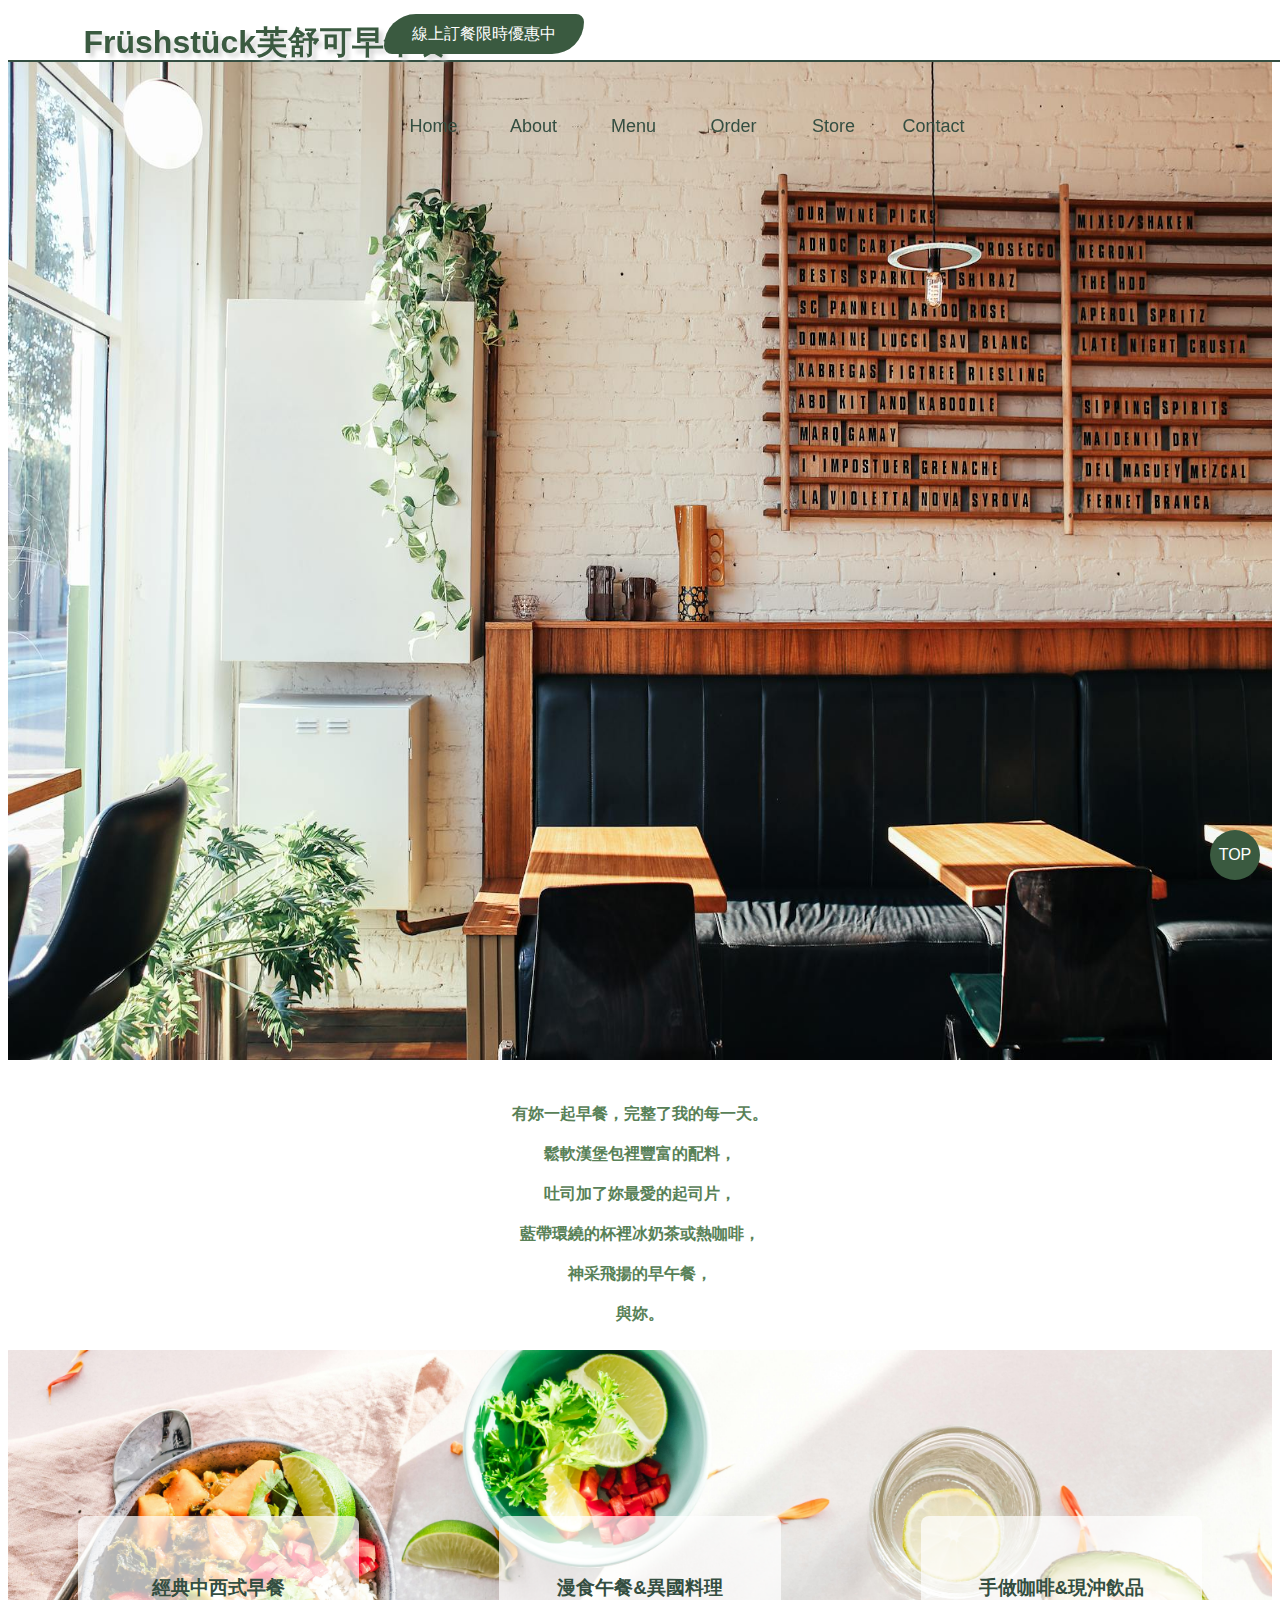
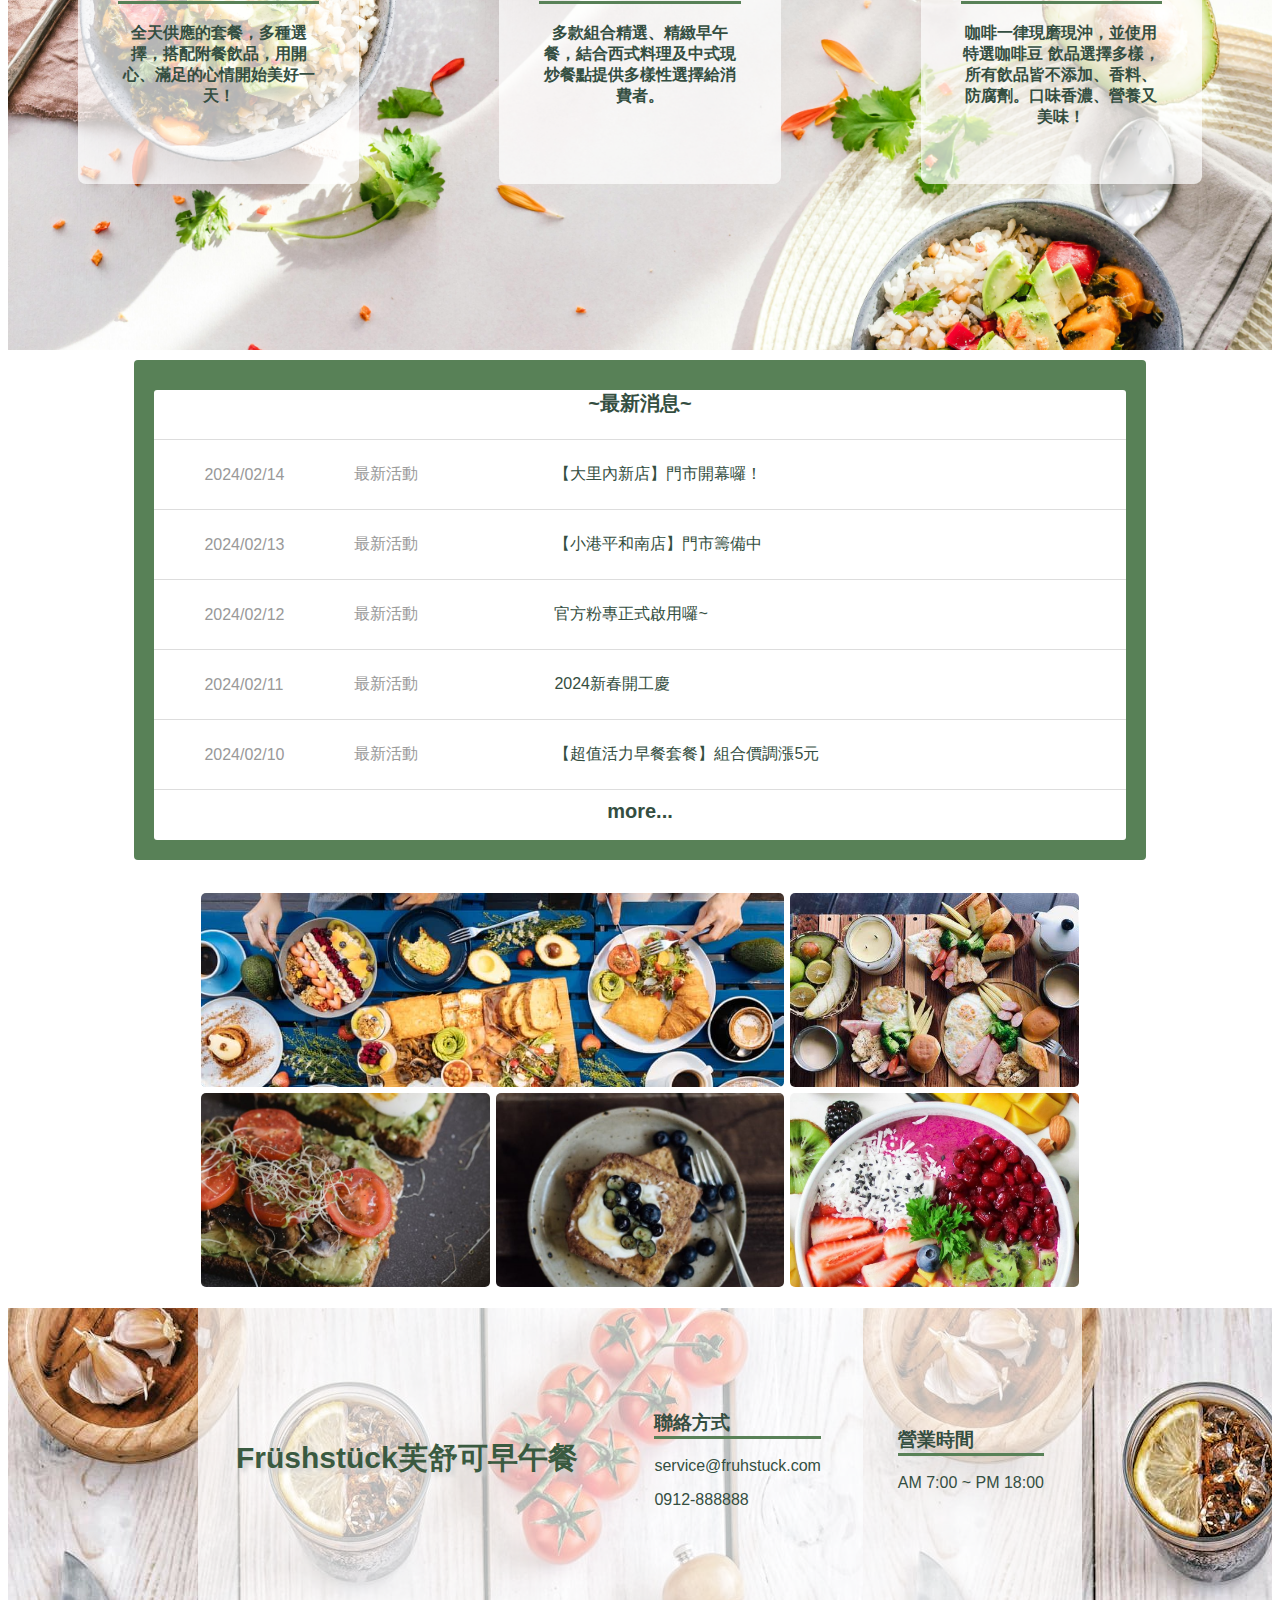
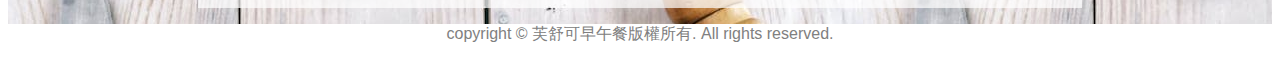
<file: index.html>
<!DOCTYPE html>
<html lang="en">

<head>
    <meta charset="UTF-8">
    <meta name="viewport" content="width=device-width, initial-scale=1.0">
    <title>首頁|Früshstück芙舒可早午餐</title>
    <link rel="stylesheet" href="css/style.css">
    <link rel="stylesheet" href="css/index-style.css">
    <link rel="stylesheet" href="https://fontawesome.com/icons">
    <link rel="stylesheet" href="https://cdnjs.cloudflare.com/ajax/libs/font-awesome/6.5.1/css/all.min.css"
        integrity="sha512-DTOQO9RWCH3ppGqcWaEA1BIZOC6xxalwEsw9c2QQeAIftl+Vegovlnee1c9QX4TctnWMn13TZye+giMm8e2LwA=="
        crossorigin="anonymous" referrerpolicy="no-referrer" />

    <style>



    </style>
</head>

<body>
    <!-- 頁首 -->
    <div class="fixed">
        <header>
            <nav class="container">
                <!-- 要放logo圖 -->
                <h1 class="float-left example">
                    <a href="index.html" class="logocolor">Früshstück芙舒可早午餐</a>
                </h1>
                <!-- 導航目錄 -->
                <div class="float-left left">
                    <ul>
                        <li><a href="index.html" class="col344e41">Home</a></li>
                        <li><a href="about.html" class="col344e41">About</a></li>
                        <li><a href="menu.html" class="col344e41">Menu</a></li>
                        <li><a href="order.html" class="col344e41">Order</a></li>
                        <li><a href="store.html" class="col344e41">Store</a></li>
                        <li><a href="contact.html" class="col344e41">Contact</a></li>
                    </ul>
                </div>
            </nav>
            <!-- 右上側 會員 購物車-->
            <div class="topright">

                <div class="carticon">
                    <!-- 購物車按鈕 -->
                    <button onclick="openNav()"><i class="fa-solid fa-cart-shopping"></i></button>
                </div>
                <div class="usericon">
                    <!-- 會員登入按鈕 -->
                    <button onclick="document.getElementById('id01').style.display='block'"><i
                            class="fa-solid fa-user"></i></button>
                </div>

            </div>
        </header>
    </div>

    <!-- 購物車左側欄 -->
    <div id="mySidenav" class="sidenav">
        <a href="javascript:void(0)" class="closebtn" onclick="closeNav()">&times;</a>
        <div style="color: white;">購物車是空的</div>

    </div>

    <!--超大 圖片 -->
    <div class="topimg">
        <!-- Slideshow container 圖片輪播-->
        <div class="slideshow-container">

            <!-- Full-width images with number and caption text -->
            <div class="mySlides fade">

                <img src="img/index-store.jpg" alt="index-store" width="100%" height="1000px" class="imgtransition">

            </div>

            <div class="mySlides fade">

                <img src="img/index-store01.jpg" alt="index-store" width="100%" height="1000px" class="imgtransition">

            </div>

            <div class="mySlides fade">

                <img src="img/index03.png" alt="ndex-store" width="100%" height="1000px" class="imgtransition">

            </div>

        </div>
        <br>




    </div>

    <!-- 內文 -->
    <div class="main">

        <!-- 文字標語 -->
        <div>
            <p id="new_text" class="midtext">有妳一起早餐，完整了我的每一天。
                <br>
                鬆軟漢堡包裡豐富的配料，
                <br>
                吐司加了妳最愛的起司片，
                <br>
                藍帶環繞的杯裡冰奶茶或熱咖啡，
                <br>
                神采飛揚的早午餐，
                <br>與妳。
            </p>
        </div>
        


        <!-- 品牌特色介紹 -->
        <div class="midbigsquare">
            <div class="midsquare">
                <div class="midsq">
                    <h3>經典中西式早餐</h3>
                    <p>全天供應的套餐，多種選擇，搭配附餐飲品，用開心、滿足的心情開始美好一天！</p>
                </div>
                <div class="midsq">
                    <h3>漫食午餐&異國料理</h3>
                    <p>多款組合精選、精緻早午餐，結合西式料理及中式現炒餐點提供多樣性選擇給消費者。</p>
                </div>
                <div class="midsq">
                    <h3>手做咖啡&現沖飲品</h3>
                    <p>咖啡一律現磨現沖，並使用特選咖啡豆

                        飲品選擇多樣，所有飲品皆不添加、香料、防腐劑。口味香濃、營養又美味！</p>
                </div>
            </div>
        </div>
        <!-- 回到首頁 固定定位 -->
        <a href="#" class="pagetop">TOP</a>

        <a href="order.html" class="pagetop2">線上訂餐限時優惠中</a>


        <!-- 最新消息 -->
        <div class="container news">
            <div class="new">

                <div class="titleRegion">
                    <p>~最新消息~</p>
                </div>
                <div class="infoRegion">

                    <div class="infoItem">
                        <a href="#">
                            <div class="date">2024/02/14</div>
                            <div class="type">最新活動</div>
                            <div class="newstext">【大里內新店】門市開幕囉！</div>
                        </a>
                    </div>
                    <div class="infoItem">
                        <a href="#">
                            <div class="date">2024/02/13</div>
                            <div class="type">最新活動</div>
                            <div class="newstext">【小港平和南店】門市籌備中</div>
                        </a>
                    </div>
                    <div class="infoItem">
                        <a href="#">
                            <div class="date">2024/02/12</div>
                            <div class="type">最新活動</div>
                            <div class="newstext">官方粉專正式啟用囉~</div>
                        </a>
                    </div>
                    <div class="infoItem">
                        <a href="#">
                            <div class="date">2024/02/11</div>
                            <div class="type">最新活動</div>
                            <div class="newstext">2024新春開工慶</div>
                        </a>
                    </div>
                    <div class="infoItem">
                        <a href="#">
                            <div class="date">2024/02/10</div>
                            <div class="type">最新活動</div>
                            <div class="newstext">【超值活力早餐套餐】組合價調漲5元</div>
                        </a>
                    </div>
                    <div class="titleEnd">
                        <a href="">more...</a>
                    </div>
                </div>
            </div>
        </div>

        <!-- 人氣產品 -->


        <!-- grid  方方區塊  -->
        <div class="grid">
            <a href="order.html" class="gridsize item1">
                <div class="gridborder">
                    <div>線上訂餐</div>
                </div>
            </a>
            <a href="about.html" class="gridsize item2">
                <div class="gridborder">
                    <div>品牌起源</div>
                </div>
            </a>

            <a href="menu.html" class="gridsize item3">
                <div class="gridborder">
                    <div>餐點介紹</div>
                </div>
            </a>

            <a href="store.html" class="gridsize item4">
                <div class="gridborder">
                    <div>門市資訊</div>
                </div>
            </a>
            <a href="contact.html" class="gridsize item5">
                <div class="gridborder">
                    <div>聯絡表單</div>
                </div>
            </a>

        </div>


    </div>

    <br>

    <!-- 購物車彈出視窗 左側欄 -->
    <script>
        function openNav() {
            document.getElementById("mySidenav").style.width = "250px";
        }

        function closeNav() {
            document.getElementById("mySidenav").style.width = "0";
        }
    </script>


    <!-- The Modal 會員登入介面-->
    <div id="id01" class="modal">
        <span onclick="document.getElementById('id01').style.display='none'" class="close"
            title="Close Modal">&times;</span>

        <!-- Modal Content 會員登入內文-->
        <form class="modal-content animate" action="">
            <div class="imgcontainer">
                <div class="imgcircle">登入</div>
            </div>

            <div class="container">
                <label for="uname"><b>會員帳號</b></label>
                <input type="text" id="uname" placeholder="輸入帳號" name="uname" required>
                <div id="unameError" style="color: red; font-size: smaller;"></div><!-- 紅字提示 -->
                <br>
                <label for="psw"><b>會員密碼</b></label>
                <input type="password" id="psw" placeholder="輸入密碼" name="psw" required>
                <div id="pswError" style="color: red; font-size: smaller;" ></div><!-- 紅字提示 -->
                <br>
                <label>
                    <input type="checkbox" checked="checked" name="remember"> 記住我
                </label>

            </div>

            <div class="container btuser">

                <span class="psw">
                    <a href="#" style="color: #3a5a40;">忘記密碼</a>
                    <a href="sign.html" style="color: #3a5a40;">註冊會員</a>
                </span>
                
                <div class="btuserflex">
                    <button type="submit" id="loginButton">登入</button>
                </div>

            </div>
        </form>
    </div>
    <script src="login.js"></script>




    <!-- Slideshow 首頁 自動輪播圖片-->
    <script>
        let slideIndex = 0;//宣告 輪播編號
        showSlides();//呼叫 自動輪播圖片 方法

        function showSlides() {
            let i;
            let slides = document.getElementsByClassName("mySlides");//取得圖片
            for (i = 0; i < slides.length; i++) {//取得圖片有3張 [0] [1] [2]
                slides[i].style.display = "none"; //圖片隱藏
            }
            slideIndex++;//輪播編號增加

            if (slideIndex > slides.length) {
                slideIndex = 1
            }

            slides[slideIndex - 1].style.display = "block";
            setTimeout(showSlides, 4000); // Change image every 2 seconds
        }
    </script>

    <!-- 頁尾 -->
    <footer>
        <!-- 分成四欄 -->
        <div class="bt-flex">
            <!-- 放LOGO圖連結 -->
            <div>
                <a href="index.html" class="logocolor logosize">Früshstück芙舒可早午餐</a>
            </div>


            <!-- 聯絡方式 信箱電話連結 -->
            <div>
                <h3 class="col344e41">聯絡方式</h3>
                <ul>
                    <li>

                        <p class="col344e41"><i class="fa-solid fa-envelope"></i> service@fruhstuck.com</p>
                    </li>
                    <li>
                        <p class="col344e41"><i class="fa-solid fa-square-phone"></i> 0912-888888</p>
                    </li>
                </ul>
            </div>
            <!-- 營業時間 & 社群LOGO圖 連結 -->
            <div>
                <div>
                    <h3 class="col344e41">營業時間</h3>
                    <p class="col344e41"><i class="fa-solid fa-clock"></i> AM 7:00 ~ PM 18:00</p>
                    <a class="fb-icon" href="#"><i class="fa-brands fa-square-facebook"></i></a>
                    <a class="ig-icon" href="#"><i class="fa-brands fa-instagram"></i></a>
                </div>
            </div>
        </div>

        <!-- 版權所有 -->
        <div class="bt-center">
            <p class="colgray">copyright &copy; 芙舒可早午餐版權所有. All rights reserved.</p>
        </div>
    </footer>




</body>

</html>
</file>
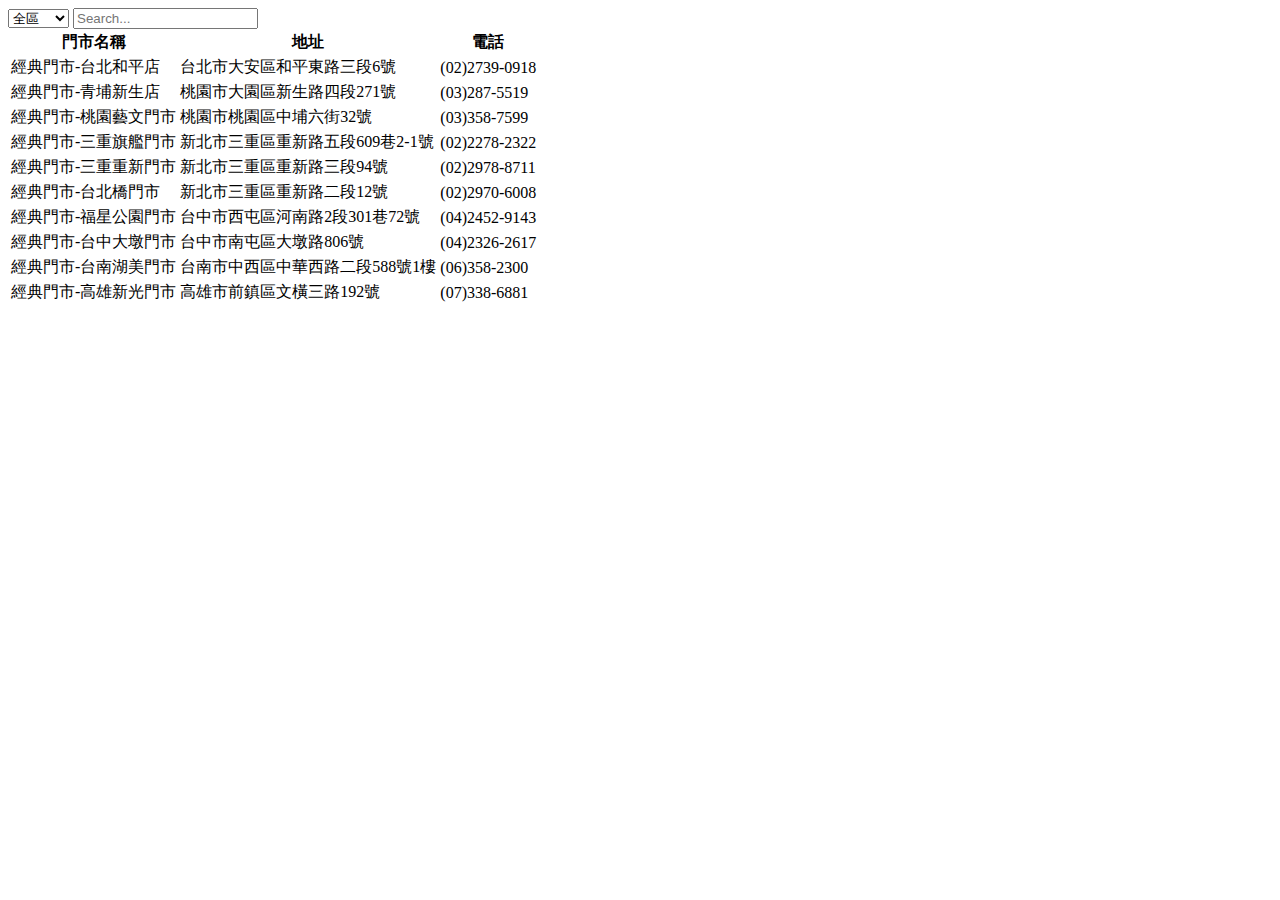
<file: test.html>
<!DOCTYPE html>
<html lang="en">
<head>
  <meta charset="UTF-8">
  <meta name="viewport" content="width=device-width, initial-scale=1.0">
  <script src="https://ajax.googleapis.com/ajax/libs/jquery/3.7.1/jquery.min.js"></script>
  <title>Document</title>
</head>
<body>
  <div class="city">
    <select name="cityse" id="cityse">
        <option value="all">全區</option>
        <option value="new-taipei">新北市</option>
        <option value="taipei">台北市</option>
        <option value="taoyuan">桃園市</option>
        <option value="taichung">台中市</option>
        <option value="tainan">台南市</option>
        <option value="kaohsiung">高雄市</option>
    </select>
    <input type="text" id="city-search" placeholder="Search...">
</div>
<table class="list">
    <thead>
        <tr>
            <th class="thcolor">門市名稱</th>
            <th class="thcolor">地址</th>
            <th class="thcolor">電話</th>
        </tr>
    </thead>
    <tbody class="listse">
        <tr data-city="taipei">
            <td>經典門市-台北和平店</td>
            <td>台北市大安區和平東路三段6號</td>
            <td>(02)2739-0918</td>
        </tr>
        <tr data-city="taoyuan">
            <td>經典門市-青埔新生店</td>
            <td>桃園市大園區新生路四段271號</td>
            <td>(03)287-5519</td>
        </tr>
        <tr data-city="taoyuan">
            <td>經典門市-桃園藝文門市</td>
            <td>桃園市桃園區中埔六街32號</td>
            <td>(03)358-7599</td>
        </tr>
        <tr data-city="new-taipei">
            <td>經典門市-三重旗艦門市</td>
            <td>新北市三重區重新路五段609巷2-1號</td>
            <td>(02)2278-2322</td>
        </tr>
        <tr data-city="new-taipei">
            <td>經典門市-三重重新門市</td>
            <td>新北市三重區重新路三段94號</td>
            <td>(02)2978-8711</td>
        </tr>
        <tr data-city="new-taipei">
            <td>經典門市-台北橋門市</td>
            <td>新北市三重區重新路二段12號</td>
            <td>(02)2970-6008</td>
        </tr>
        <tr data-city="taichung">
            <td>經典門市-福星公園門市</td>
            <td>台中市西屯區河南路2段301巷72號</td>
            <td>(04)2452-9143</td>
        </tr>
        <tr data-city="taichung">
            <td>經典門市-台中大墩門市</td>
            <td>台中市南屯區大墩路806號</td>
            <td>(04)2326-2617</td>
        </tr>
        <tr data-city="tainan">
            <td>經典門市-台南湖美門市</td>
            <td>台南市中西區中華西路二段588號1樓</td>
            <td>(06)358-2300</td>
        </tr>
        <tr data-city="kaohsiung">
            <td>經典門市-高雄新光門市</td>
            <td>高雄市前鎮區文橫三路192號</td>
            <td>(07)338-6881</td>
        </tr>
    </tbody>
</table>
<script>
$(document).ready(function () {
    $('#cityse').on('change', function () {
        var selectedCity = $(this).val();
        
        $('tbody.listse tr').each(function () {
            var city = $(this).data('city');
            
            if (selectedCity === 'all' || city === selectedCity) {
                $(this).show();
            } else {
                $(this).hide();
            }
        });
    });
});

$(document).ready(function () {
    $('#city-search').on('input', function () {
        var searchValue = $(this).val().toLowerCase();
        
        $('tbody.listse tr').each(function () {
            var cityName = $(this).data('city').toLowerCase();
            
            if (cityName.indexOf(searchValue) !== -1) {
                $(this).show();
            } else {
                $(this).hide();
            }
        });
    });
});
</script>
</body>
</html>
</file>
<file: css/style.css>
* {
    box-sizing: border-box;
    font-family: sans-serif;
}

.fixed {
    position: fixed;
    background-color: white;
    top: 0;
    z-index: 1;
    width: 100%;
    border-bottom: 2px solid #344e41;

}

.topimg {
    margin-top: 60px;
}


.topright {
    display: flex;
}

.container {
    width: 80%;
    margin: auto;
}

.container::after {
    content: "";
    display: table;
    clear: both;
}

.float-left {
    float: left;
}

/*會員登入*/
.usericon {
    margin-left: 5px;
    margin-top: 25px;
    width: 50px;
    justify-content: center;
    align-items: center;
}

.usericon button {
    color: #344e41;
}

.usericon button:hover {
    color: #a3b18a;
}

.usericon button {
    font-size: 20px;
    border: none;
    background-color: white;
}

.carticon {
    display: flex;
    margin-top: 25px;
    width: 50px;
}

.carticon button {
    font-size: 20px;
    border: none;
    background-color: white;
}

.carticon button {
    color: #344e41;
}

.carticon button:hover {
    color: #a3b18a;
}

ul {
    padding: 0px;
    margin: 0px;
    list-style-type: none;
}

.left {
    height: 50px;
    margin-left: 300px;
}

nav>div>ul>li {
    float: left;
    width: 100px;
    height: 50px;
    margin-top: 7px;

}

nav>div>ul>li:hover {
    background-color: #a3b18a;
}

nav>div>ul>li>a {
    display: block;
    line-height: 65px;
    text-align: center;
    text-decoration: none;
    color: rgb(21, 21, 21);
    font-size: 18px;
}

nav>div>ul>li>a:hover {
    color: white;
}

a {
    text-decoration: none;
}


.bt-flex {
    display: flex;
    justify-content: space-around;
    height: 300px;
    align-items: center;
    width: 70%;
    margin: auto;
    background-color: rgba(255, 255, 255, 0.7)
}


.bt-center {
    text-align: center;
    background-color: white;
}

footer {
    width: 100%;
    background-image: url('../img/product.jpg');




}

.col344e41 {
    color: #344e41;
}

.logocolor {
    color: #3a5a40;
    font-weight: 900;
    text-shadow: 4px 4px 4px lightgray;


}

.example {
    animation-name: logo;
    animation-duration: 1s;

}

@keyframes logo {
    0% {
        transform: scale(1);
    }

    50% {
        transform: scale(1.2);
    }

    100% {
        transform: scale(1);
    }
}


.logocolor:hover {
    text-shadow: 4px 4px 4px grey;
}

.logosize {
    font-size: 30px;
    font-weight: 900;
}

header {
    display: flex;
    height: 60px;
}

.colgray {
    color: gray;
}

.fb-icon {
    color: #4267B2;
    font-size: 30px;
}

.ig-icon {
    color: #E1306C;
    font-size: 30px;

}

.pagetop {
    position: fixed;
    /* 固定定位 */
    display: block;
    /* 塊級元素 */
    right: 20px;
    bottom: 20px;
    width: 50px;
    height: 50px;
    background-color: #3a5a40;
    text-align: center;
    line-height: 50px;
    /*行高*/
    color: white;
    text-decoration: none;
    border-radius: 50%;

}

.pagetop2 {
    position: fixed;
    /* 固定定位 */
    display: block;
    /* 塊級元素 */
    left: 30%;
    top: 14px;
    width: 200px;
    height: 40px;
    background-color: #3a5a40;
    text-align: center;
    line-height: 40px;
    /*行高*/
    color: white;
    text-decoration: none;
    animation-name: page;
    animation-duration: 10s;
    border-radius: 40px 10px 40px 10px;
    z-index: 2;
}

@keyframes page {
    0% {
        left: 0px;
        top: 100px;
    }

    75% {
        left: 30%;
        top: 100px
    }

    100% {
        left: 30%;
        top: 14px;
    }
}

* {
    box-sizing: border-box;
}

.middle {
    display: flex;

    width: 100%;
}
.sucessfulModal{
    height: 100%;
    width: 0;
    position: fixed;
    z-index: 1;
    top: 0;
    left: 50%;
    background-color: #f3f6ee;
    overflow-x: hidden;
    transition: 0.5s;

}
.sucessfulContent{
    width: 30%;
    margin: auto;
    background-color: #fefefe;
}

/* The Modal (background) */
.modal {
    display: none;
    /* Hidden by default */
    position: fixed;
    /* Stay in place */
    z-index: 1;
    /* Sit on top */
    top: 0;
    left: 0;
    width: 100%;
    height: 100%;
    /* Full width */
    /* Full height */
    overflow: auto;
    /* Enable scroll if needed */

    /* Fallback color */
    background-color: rgba(0, 0, 0, 0.4);
    /* Black w/ opacity */
    padding-top: 60px;
}

/* Modal Content/Box */
.modal-content {
    background-color: #fefefe;
    margin: 5px auto;
    /* 15% from the top and centered */
    border: 3px solid #888;
    width: 40%;
    border-radius: 10px;
    /* Could be more or less, depending on screen size */
}

/* The Close Button */
.close {
    /* Position it in the top right corner outside of the modal */
    position: absolute;
    right: 25px;
    top: 0;
    color: #000;
    font-size: 35px;
    font-weight: bold;
}

/* Close button on hover */
.close:hover,
.close:focus {
    color: red;
    cursor: pointer;
}

/* Add Zoom Animation */
.animate {
    -webkit-animation: animatezoom 0.6s;
    animation: animatezoom 0.6s
}

@-webkit-keyframes animatezoom {
    from {
        -webkit-transform: scale(0)
    }

    to {
        -webkit-transform: scale(1)
    }
}

@keyframes animatezoom {
    from {
        transform: scale(0)
    }

    to {
        transform: scale(1)
    }
}

.imgcontainer {
    display: flex;
    justify-content: center;
    margin: 20px;
}

.imgcircle {
    width: 50px;
    height: 50px;
    background-color: #56855f;
    border-radius: 50%;
    text-align: center;
    line-height: 50px;
    color: white;
}

.container input[type="text"],
.container input[type="password"] {
    width: 100%;
    padding: 10px 8px;
    border: 1px solid #588157;
    border-radius: 4px;
    margin-bottom: 5px;
}

.btuserflex button {
    border: none;
    background-color: #588157;
    padding: 5px;
    width: 100%;
    border-radius: 4px;
    color: white;
    cursor: pointer;
    margin-top: 10px;
    font-size: 18px;
}

.btuserflex button:hover {
    background-color: #a3b18a;
}


.btuser {
    margin-top: 30px;
    margin-bottom: 30px;
}

.btuserflex {
    width: 100%;
}


/* 購物車 */
.sidenav {
    height: 100%;
    width: 0;
    position: fixed;
    z-index: 1;
    top: 0;
    right: 0;
    background-color: #f3f6ee;
    overflow-x: hidden;
    transition: 0.5s;
    


}

.sidenav a {
    padding: 8px 8px 8px 32px;
    text-decoration: none;
    font-size: 30px;
    color: #818181;
    display: block;
    transition: 0.3s;
}

.closebtn:hover{
    color: #3a5a40;
}


.closebtn {
    position: absolute;
    top: 15px;
    right: 15px;

}

.flexColumn {
    width: 100%;
    margin: 15px;
    border-top: 2px solid #344e41;
    display: flex;
}
.fc-left{
   width: 70%;
}
.fc-right{
    margin-top: 50px;
}

.cartItemsHeight {
    height: 75%;
    width: 100%;
    margin: 0px 2px 1px 12px;
}
.cartItemsHeight>ul>li{
    border-left: 3px solid #3a5a40;
    margin: 4px;
    margin-bottom: 10px;
}
</file>
<file: css/index-style.css>
/* Slideshow container */
.slideshow-container {

  height: 1000px;
  position: relative;
  margin: auto;
  overflow: hidden;
}

/* Hide the images by default */
.mySlides {
  display: none;
}


/* Next & previous buttons */
.prev,
.next {
  cursor: pointer;
  position: absolute;
  top: 50%;
  width: auto;
  margin-top: -22px;
  padding: 16px;
  color: #a3b18a;
  font-weight: bold;
  font-size: 18px;
  transition: 0.6s ease;
  border-radius: 0 3px 3px 0;
  user-select: none;
}

/* Position the "next button" to the right */
.next {
  right: 0;
  border-radius: 3px 0 0 3px;
}

/* On hover, add a black background color with a little bit see-through */
.prev:hover,
.next:hover {
  background-color: rgba(0, 0, 0, 0.8);
}

/* Caption text */
.text {
  color: #f2f2f2;
  font-size: 15px;
  padding: 8px 12px;
  position: absolute;
  bottom: 8px;
  width: 100%;
  text-align: center;
}

/* Number text (1/3 etc) */
.numbertext {
  color: #f2f2f2;
  font-size: 12px;
  padding: 8px 12px;
  position: absolute;
  top: 0;
}

/* The dots/bullets/indicators */
.dot {
  cursor: pointer;
  height: 15px;
  width: 15px;
  margin: 0 2px;
  background-color: #bbb;
  border-radius: 50%;
  display: inline-block;
  transition: background-color 0.6s ease;
}

.active,
.dot:hover {
  background-color: #717171;
}

/* Fading animation */
.fade {
  animation-name: fade;
  animation-duration: 4.0s;
}

@keyframes fade {
  from {
    opacity: 0.6
  }

  to {
    opacity: 1
  }
}



/*
  .imgtransition:hover {
    transform: scale(1.5);
    transition: 0.5s;
  }*/

.midbigsquare {
  background-image: url(../img/salad.jpg);
  background-size: cover;
  height: 600px;
  display: flex;
  justify-content: center;
  align-items: center;
}

/*中間文章文字置中*/
.midtext {
  text-align: center;
  line-height: 40px;
  color: #588157;
  font-weight: 700;
}

.midtext:hover {
  transform: scale(1.1);
  transition: 0.5s;
}


.midsquare {
  display: flex;
}

h3 {
  border-bottom: 3px solid #588157;
}

.midsq {
  color: #344e41;
  width: 33.33%;
  padding: 40px;
  margin: 70px;
  text-align: center;
  font-weight: 700;
  border-radius: 8px;
  background-color: rgba(255, 255, 255, 0.7)
}

.midsq:hover {
  transform: scale(1.3);
}

/*方格圖塊*/
.grid {
  width: 70%;
  margin: auto;
  display: grid;
  grid-template-columns: auto auto auto;
  grid-template-rows: 200px 200px;

}

.gridborder {
  background-color: #588157;

  border-radius: 5px;
  display: flex;
  justify-content: center;
  align-items: center;
  font-size: 30px;
  color: white;
  width: 100%;
  height: 100%;
  transition: .5s ease;
  opacity: 0;
}

.gridborder:hover {
  opacity: 0.9;
}

.gridsize {
  background-color: #717171;
  margin: 3px;
  border-radius: 5px;
}

.item1 {
  grid-column: 1/3;
  background-image: url(../img/index02.jpg);
  background-repeat: no-repeat;
  background-size: cover;
}

.item2 {
  
  background-image: url(../img/index01.jpg);
  background-repeat: no-repeat;
  background-size: cover;
}

.item3 {
  
  background-image: url(../img/toast01.jpg);
  background-repeat: no-repeat;
  background-size: cover;
}

.item4 {
  background-image: url(../img/toast02.jpg);
  background-repeat: no-repeat;
  background-size: cover;
}

.item5 {
  
  background-image: url(../img/fruit.jpg);
  background-repeat: no-repeat;
  background-size: cover;
}

.gridsize:hover {
  transform: scale(1.1);
  transition: 0.5s;
  background-color: #a3b18a;

}

/*最新消息*/
.news {
  margin-top: 10px;
  background-color: #588157;
  padding: 10px;
  margin-bottom: 30px;
  border-radius: 4px;
}

.new {
  margin: 10px;
  background-color: white;
  border-radius: 3px;
}

.titleRegion {
  height: 50px;
  font-size: 20px;
  font-weight: 600;
  color: #344e41;
  text-align: center;
  border-bottom: 1px solid #dddddd;

}
.titleRegion p{
  animation-name: title;
  animation-duration: 1s;
  animation-iteration-count: infinite;
}
@keyframes title{
  from{color: #344e41;transform: scale(1);}
  to{color: black;transform: scale(1.1);}
}

.infoItem {
  width: 100%;
  min-height: 70px;
  padding: 20px 0px;
  display: flex;
  align-items: center;
  font-size: 16px;
  color: #344e41;
  border-bottom: 1px solid #dddddd;
}

.infoItem a {
  display: flex;
  align-items: center;
  color: #344e41;
  text-decoration: none;
}

.infoItem a:hover {
  color: #999999;
}

.date {
  width: 100px;
  margin-left: 50px;
  color: #999999;
}

.type {
  width: 200px;
  margin-left: 50px;
  color: #999999;
}

.newstext {
  display: block;
}

.titleEnd {
  height: 50px;
  font-size: 20px;
  font-weight: 600;
  text-align: center;
  padding: 10px;
}

.titleEnd a {
  color: #344e41;
}

.titleEnd a:hover {
  color: #717171;
}
</file>
